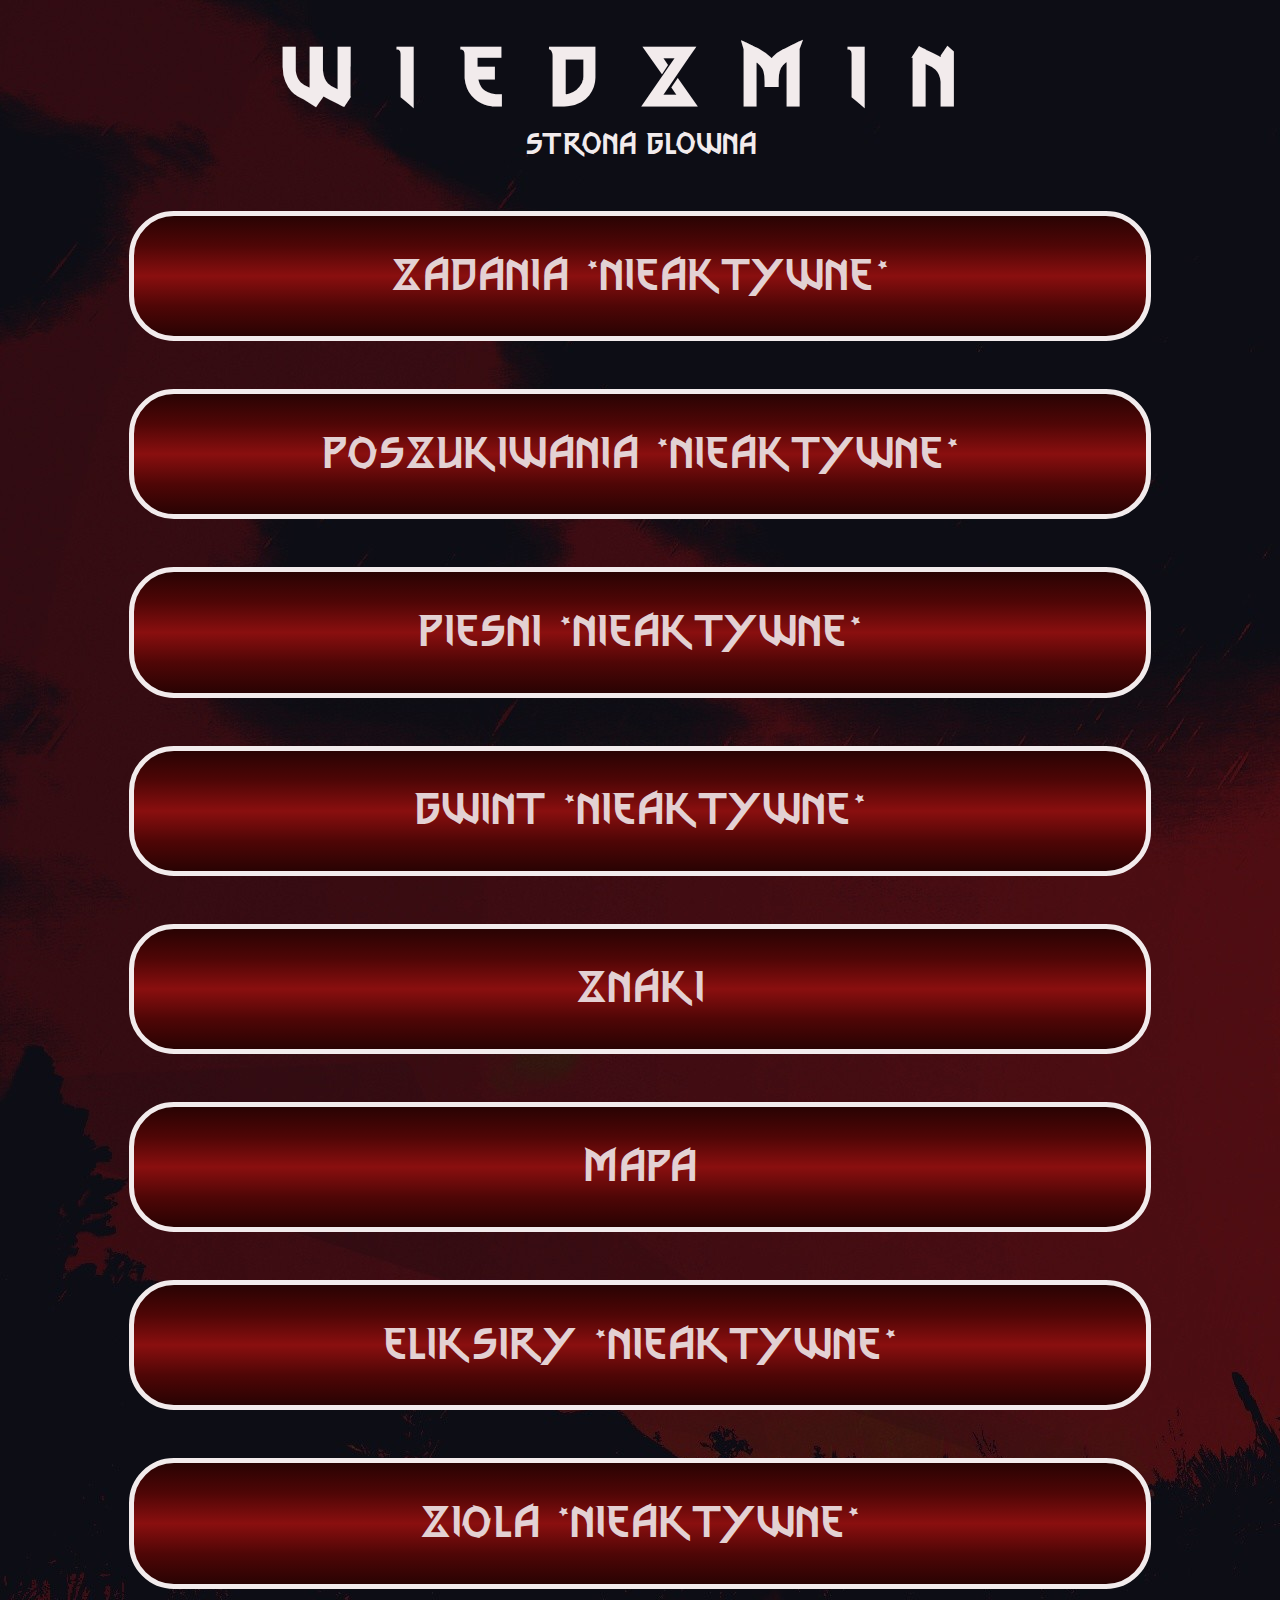
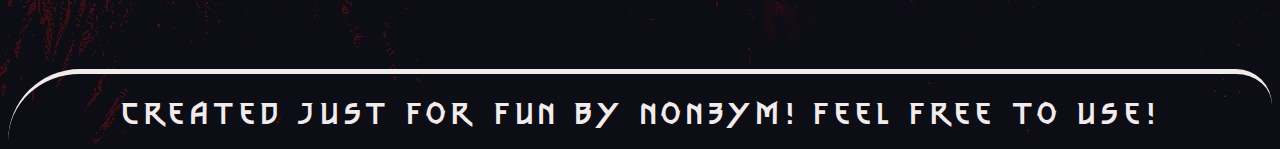
<file: Witcher/index.html>
<!DOCTYPE html>
<html lang="pl">
    <head>
        <meta charset="utf-8">
        <title>WITCHER</title>
        <link rel="stylesheet" type="text/css" href="global.css">
        <link rel="stylesheet" type="text/css" href="animations.css">
        <link rel="stylesheet" type="text/css" href="main.css">
		<link rel="icon" href="main_icon.png">
    </head>
    
    <body><center>
        <div id="container">
            
            <h1 class="header">WIEDZMIN</h1>
			<a class="back" href="../index.html">STRONA GLOWNA</a>
                       
            <div class="index_choose">zadania *nieaktywne*</div>
            <div class="index_choose">poszukiwania *nieaktywne*</div>              
            <a href="songs/songs.html"><div class="index_choose">piesni *nieaktywne*</div></a>
            <div class="index_choose">gwint *nieaktywne*</div>
            <a href="signs/signs.html"><div class="index_choose">znaki</div></a>
            <a href="map/map.html"><div class="index_choose">mapa</div></a>
            <div class="index_choose">eliksiry *nieaktywne*</div>
            <div class="index_choose">ziola *nieaktywne*</div>
                       
            <div class="footer">Created just for fun by NON3YM! Feel free to use!</div>
            
        </div>
    </center></body>

</html>
</file>
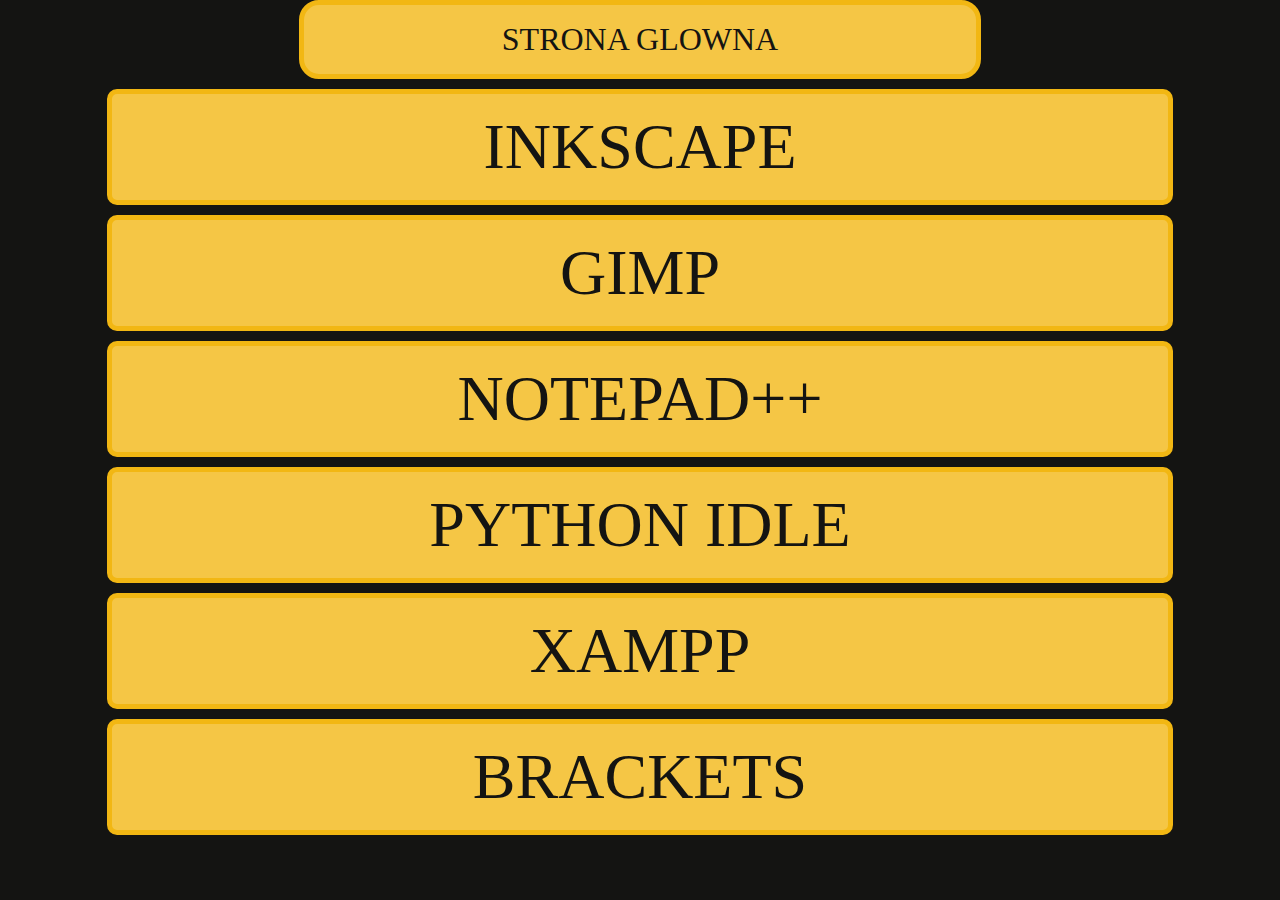
<file: Programy/programy.html>
<!DOCTYPE html>
<html lang="pl">
    <head>
        <meta charset=utf-8>
        <title>NON3YM | PROGRAMY</title>
		<meta http-equiv="X-UA-Compatible" content="IE=edge">
		<link rel="stylesheet" href="../start.css">
    </head>
    
    <body>
		<div class="anchor">
			<a class="back" href="../index.html">STRONA GLOWNA</a>
			<a href="inkscape.msi"><div class="item">inkscape</div></a>
			<a href="gimp.exe"><div class="item">gimp</div></a>
			<a href="npp.exe"><div class="item">notepad++</div></a>	
			<a href="python.exe"><div class="item">python idle</div></a>	
			<a href="xampp.exe"><div class="item">xampp</div></a>	
			<a href="brackets.exe"><div class="item">brackets</div></a>	
		</div>
    </body>

</html>
</file>
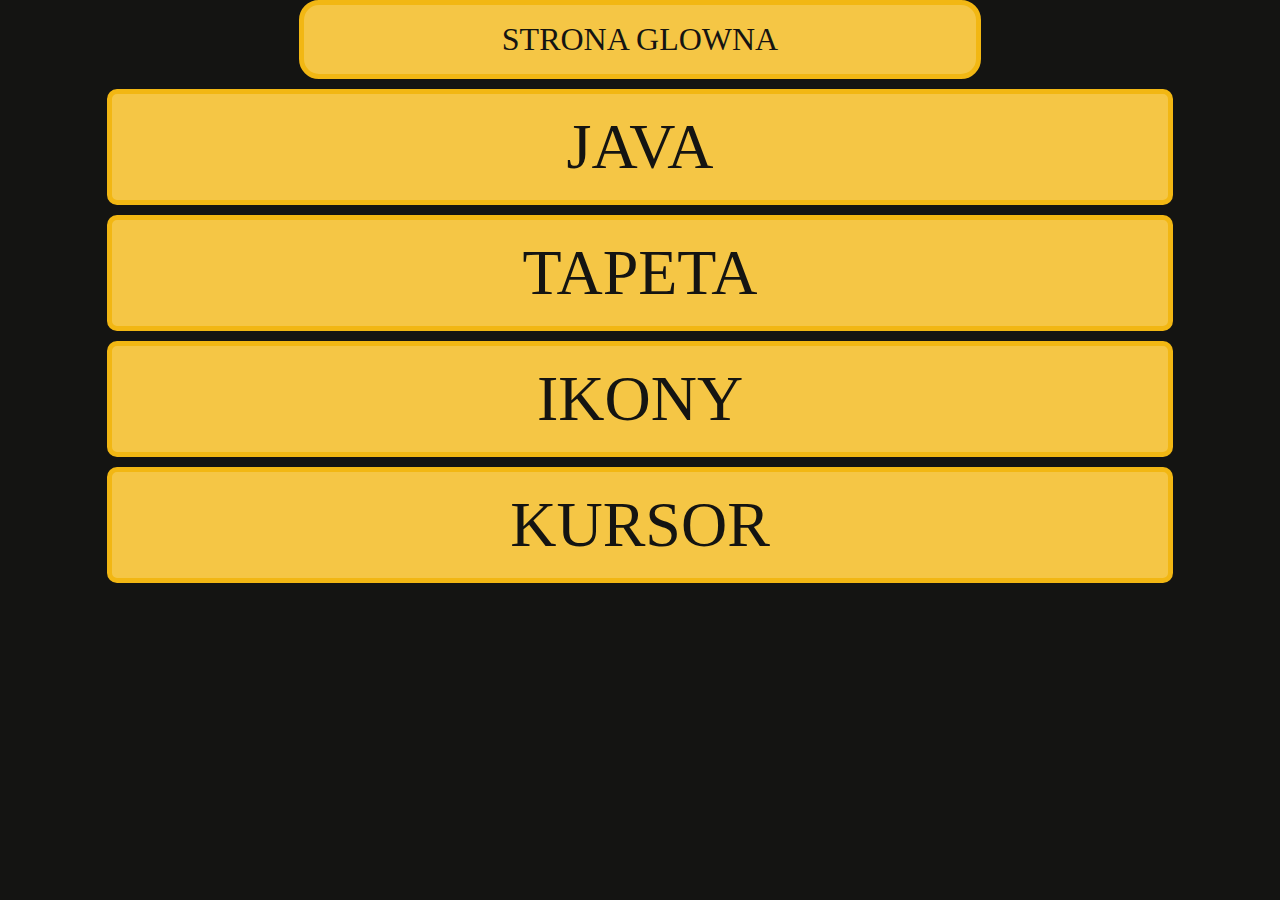
<file: Windows_10/windows.html>
<!DOCTYPE html>
<html lang="pl">
    <head>
        <meta charset=utf-8>
        <title>NON3YM | PROGRAMY</title>
		<meta http-equiv="X-UA-Compatible" content="IE=edge">
		<link rel="stylesheet" href="../start.css">
    </head>
    
    <body>
		<div class="anchor">
			<a class="back" href="../index.html">STRONA GLOWNA</a>
			<a href="jre-8u341-windows-x64.exe"><div class="item">java</div></a>
			<a href="wyglad/tapeta.jpg" download><div class="item">tapeta</div></a>
			<a href="wyglad/ikony.zip"><div class="item">Ikony</div></a>
			<a href="wyglad/kursor.zip"><div class="item">Kursor</div></a>
		</div>
    </body>

</html>
</file>
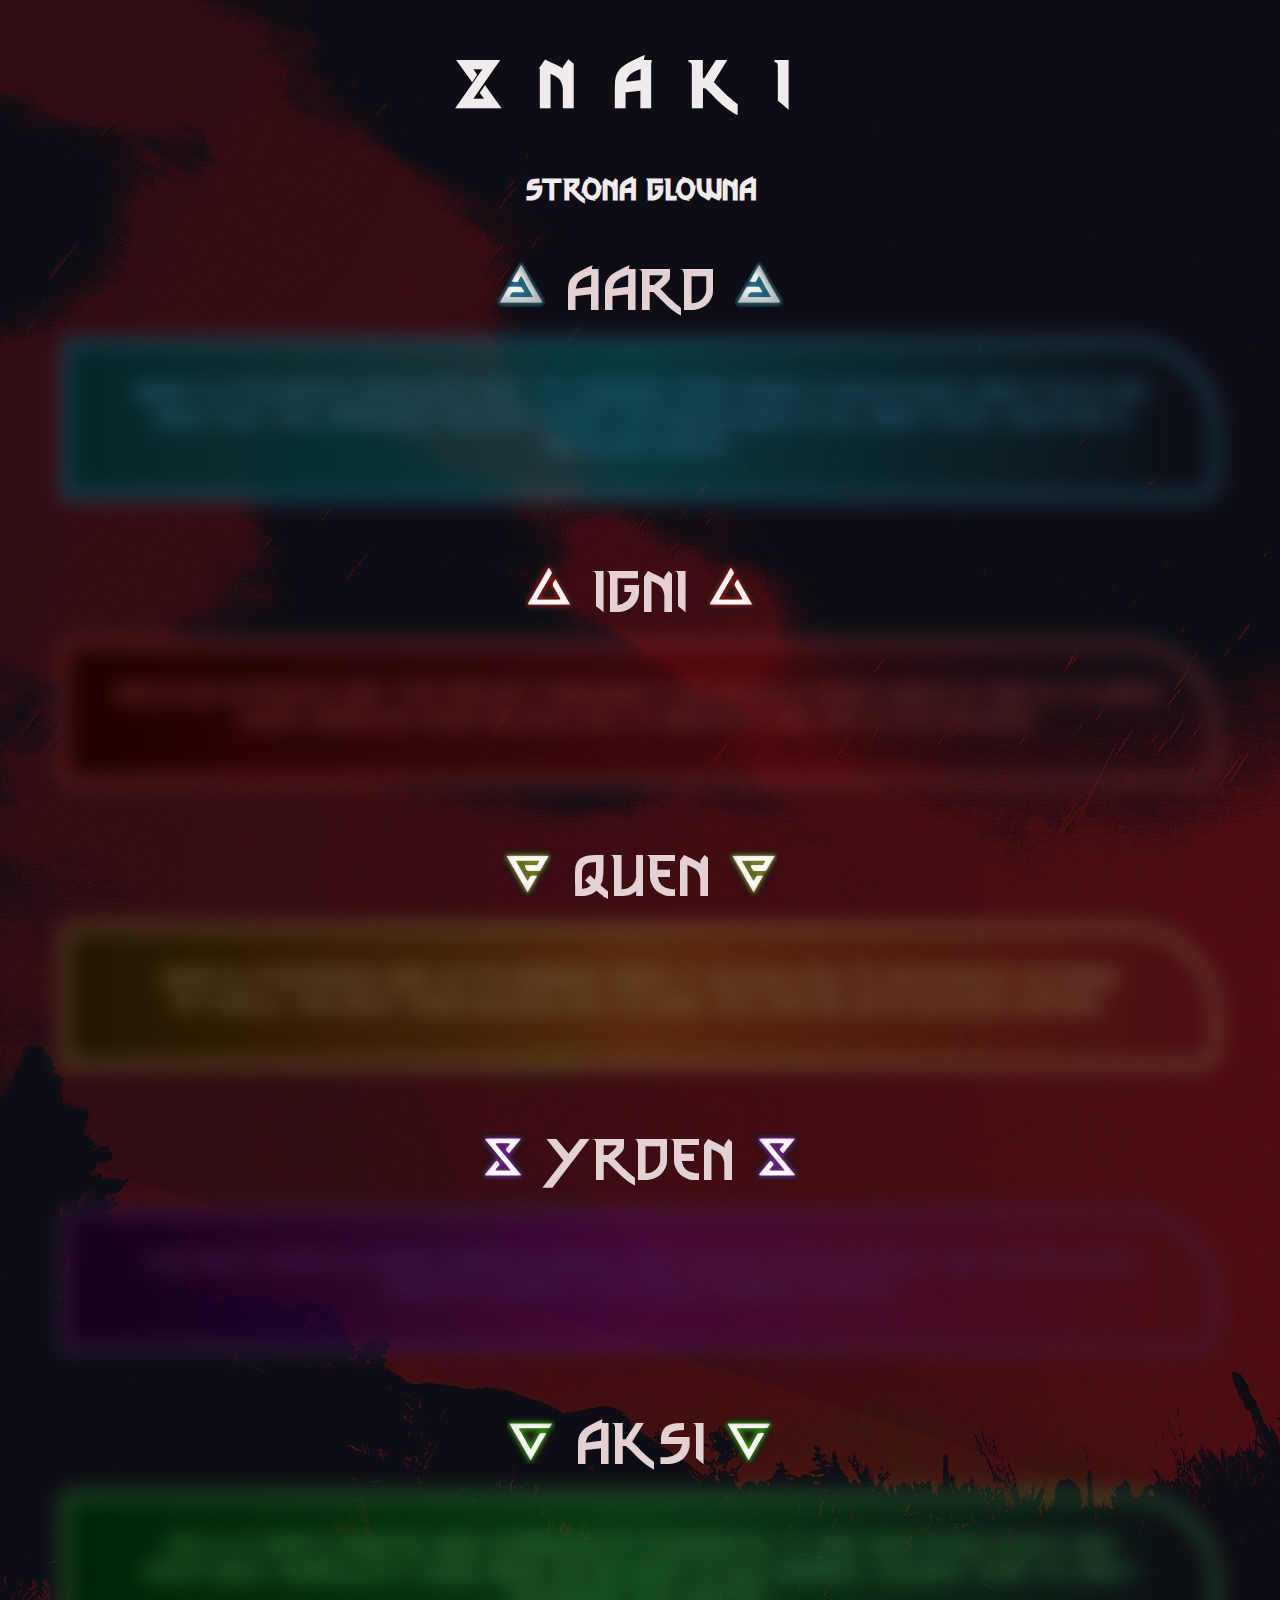
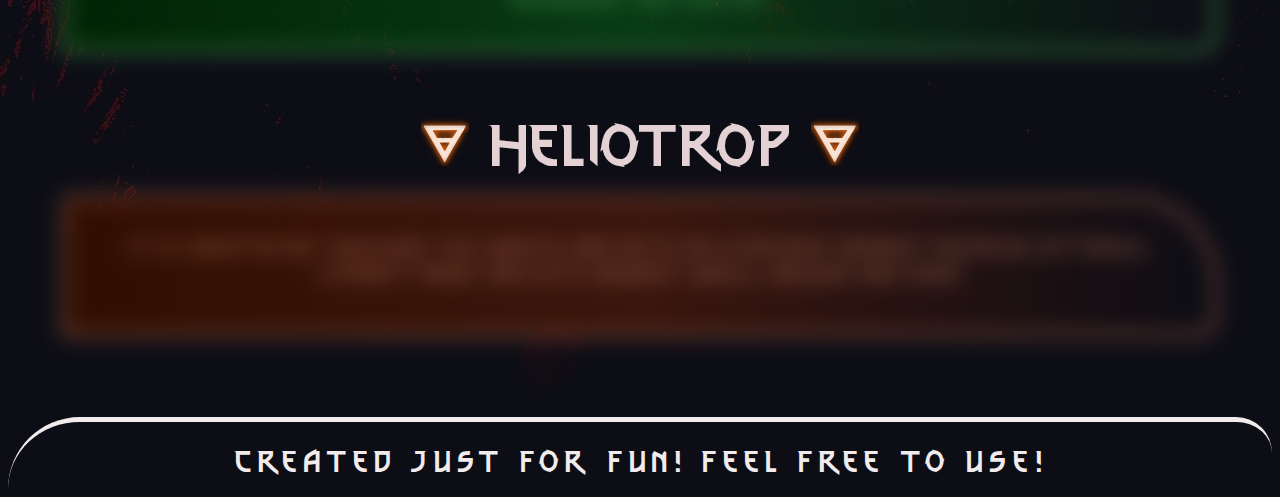
<file: Witcher/signs/signs.html>
<!DOCTYPE html>
<html lang="pl">
    <head>
        <meta charset="utf-8">
        <title>WITCHER</title>
        <link rel="stylesheet" type="text/css" href="../global.css">
        <link rel="stylesheet" type="text/css" href="../animations.css">
        <link rel="stylesheet" type="text/css" href="signs.css">
		<link rel="icon" href="../main_icon.png">
    </head>
    
    <body><center>
        <div id="container">
            
            <h1 class="header">ZNAKI</h1>
			<h2 class="back"><a href="../index.html">STRONA GLOWNA</a></h2>         
							
				<img src="aard.png"><span class="sign_header"> aard </span><img src="aard.png">
				<div id="aard" class="sign_description">
				Aard is a powerful repulsive sign. Its original form sends a shockwave directed in one direction.
				The upgraded version sends the shockwave in all directions, creating a repulsive wheel.
				</div>
												
				<img src="igni.png"><span class="sign_header"> igni </span><img src="igni.png">			
				<div id="igni" class="sign_description">
					Igni is an offensive sign. The person throwing it releases a single wave of fire in its basic form. Improved form allows you
					to breathe fire for a few seconds.
				</div>
											
				<img src="quen.png"><span class="sign_header"> quen </span><img src="quen.png">
				<div id="quen" class="sign_description">
					Quen is a defensive sign. In its original form, it allows you to neutralize incoming attacks.
					The next form allows you to heal the caster with blocked damage.
				</div>
								
				<img src="yrden.png"><span class="sign_header"> yrden </span><img src="yrden.png">
				<div id="yrden" class="sign_description">
					The first form of Yrden forms a circle that slows down enemies.
					The second form creates a rune. It attacks nearby enemies.
				</div>
								
				<img src="axii.png"><span class="sign_header"> aksi </span><img src="axii.png">
				<div id="axii" class="sign_description">
					Axii is a simple magical sign comprised of a hypnotic. It can calm down people and creatures, manipulate their minds or be used to hex enemies, causing them to fight alongside the caster.
				</div>				
							
				<img src="heliotrop.png"><span class="sign_header"> heliotrop </span><img src="heliotrop.png">
				<div id="heliotrop" class="sign_description">
					It is created by crossing the wrists and acts as a defense against physical attacks, combat magic and hits against walls,
					ground and alike
				</div>								
            
            <div class="footer">Created just for fun! Feel free to use!</div>
            
        </div>
    </center></body>

</html>
</file>
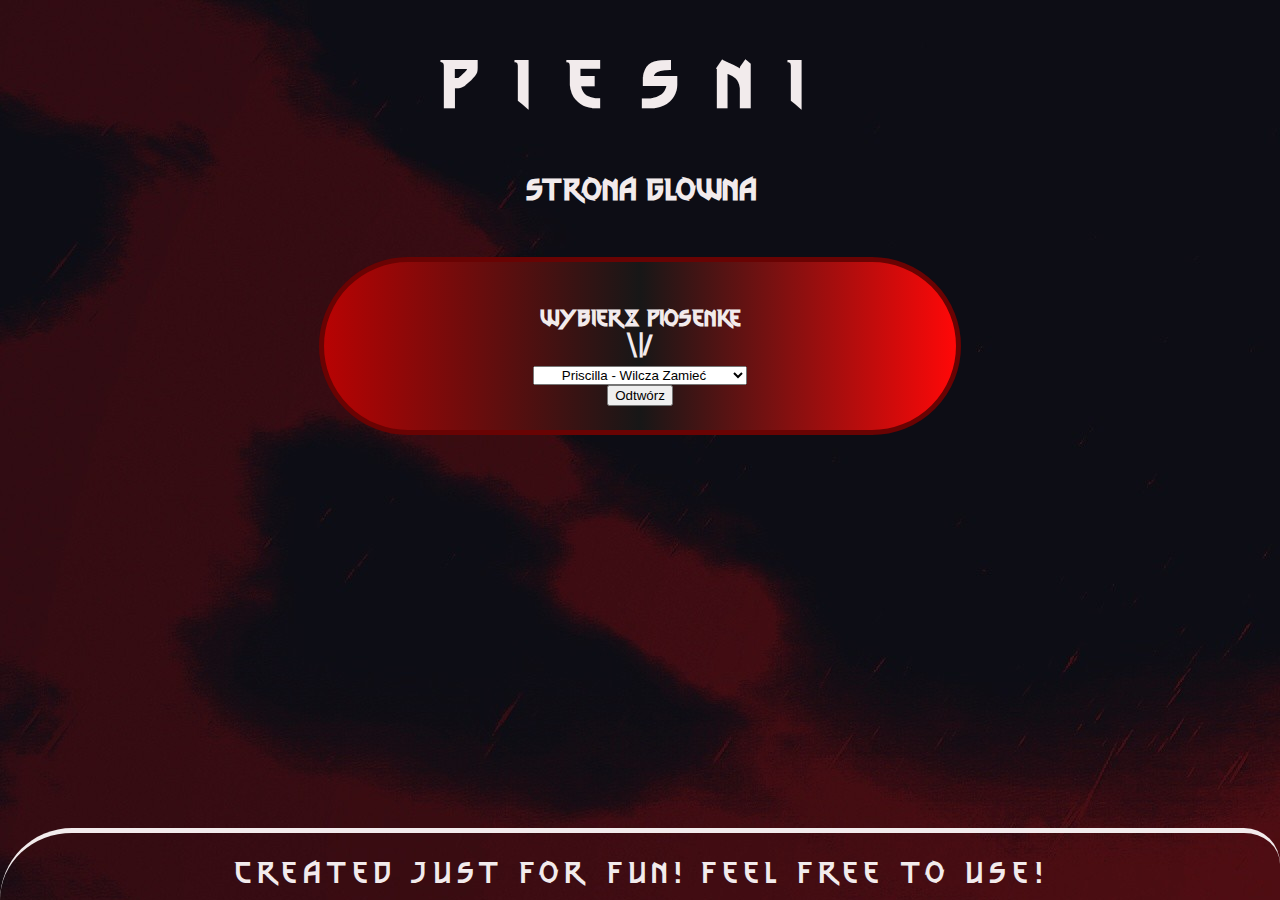
<file: Witcher/songs/songs.html>
<!DOCTYPE html>
<html lang="pl">
    <head>
        <meta charset=utf-8>
        <title>WITCHER</title>
		<meta http-equiv="X-UA-Compatible" content="IE=edge">
        <link rel="stylesheet" type="text/css" href="../global.css">
        <link rel="stylesheet" type="text/css" href="../animations.css">
        <link rel="stylesheet" type="text/css" href="songs.css">
		<link rel="icon" href="../main_icon.png">
		<!--<script src="https://unpkg.com/wavesurfer.js"></script>
		<script src="reset.js"></script>-->
		<script src="audio.js"></script>
    </head>
    
    <body><center>
        <div id="container">
            
            <h1 class="header">PIESNI</h1>
			<h2 class="back"><a href="../index.html">STRONA GLOWNA</a></h2>         	

			<div id="player_container">
				<div id="song"></div>
			<h2 class="back_little">
			WYBIERZ PIOSENKE<br>
			\|/
			</h2>	
				<select id="songs_list">
					<option value="wilcza_zamiec.mp3" selected>Priscilla - Wilcza Zamieć</option>
					<option value="pan_lusterko.mp3">Auri - Piosenka o Panu Lusterko</option>
					<option value="krew_wino.mp3">Krew i Wino Soundtrack</option>
				</select>
				
				<br>
				
				<button onclick='zmiana()'>Odtwórz</button>					
			</div>
			
			<!--nieudany pomysl na playera *problem ze zmiana muzyki*-->
			<!--<button onclick="restart()">Wybierz</button>
			<button onclick="wavesurfer.destroy()">Destroy</button>
			<div id="bar"></div>
			<button class="play-pause-button">Odtwórz</button>
			<button class="mute-unmute-button">Wycisz</button>-->
			<div class="footer">Created just for fun! Feel free to use!</div>
    </center></body>

</html>
</file>
<file: Witcher/global.css>
@font-face{
    font-family: "witcher";
    src: url("Thewitcher-jnOj.ttf");
}
body{
    background-image: url("background.jpg");
    font-family: "witcher";
}
a{
    text-decoration: none;
	color: #f2ebec;
}
</file>
<file: Witcher/animations.css>
@keyframes footer{
    from{color: #f2ebec; border-top: 5px #690303 solid; border-top-left-radius: 90px; border-top-right-radius: 90px;}
    to{color: #690303; border-top: 5px #f2ebec solid; border-top-left-radius: 0px; border-top-right-radius: 0px;}
}
@keyframes glitch{
    0% {color: #f2ebec; text-shadow: 0px 0px white;}
    24% {color: #f2ebec; text-shadow: -10px -10px #690303;}
    26% {color: #f2ebec; text-shadow: -11px -11px #690303;}
    28% {color: #690303; text-shadow: 11px -11px #690303;}
    30% {color: #f2ebec; text-shadow: 11px 11px #690303;}
    32% {color: #690303; text-shadow: -11px 11px #690303;}
    34% {color: #f2ebec; text-shadow: -11px -11px #690303;}
    75% {color: #690303; text-shadow: -10px -10px #690303;}
    100% {color: #f2ebec; text-shadow: 0px 0px white;}
}
@keyframes glitch_choose{
    0% {filter: grayscale(100%); border-radius: 45px;}
    10% {filter: grayscale(90%);}
    20% {filter: grayscale(80%);}
    30% {filter: grayscale(70%); border-radius: 45px;}
    40% {filter: grayscale(60%); border-radius: 5px;}
    50% {filter: grayscale(50%); color: #690303; text-shadow: 0px 0px white; border-radius: 75px 0px;}
    55% {filter: grayscale(45%); color: #e3d1d3; text-shadow: -5px 0px #690303; border-radius: 25px;}
    60% {filter: grayscale(40%); color: #690303; text-shadow: 5px 0px #690303; border-radius: 5px;}
    65% {filter: grayscale(35%); color: #e3d1d3; text-shadow: 5px 0px #690303; border-radius: 25px;}
    70% {filter: grayscale(30%); color: #690303; text-shadow: 0px 0px white; border-radius: 0px 75px;}
    75% {filter: grayscale(25%); border-radius: 5px;}
    80% {filter: grayscale(20%); border-radius: 45px;}
    90% {filter: grayscale(10%);}
    100% {filter: grayscale(0%); border-radius: 45px;}
}
@keyframes gray{
    0% {filter: grayscale(100%);}
    10% {filter: grayscale(90%);}
    20% {filter: grayscale(80%);}
    30% {filter: grayscale(70%);}
    40% {filter: grayscale(60%);}
    50% {filter: grayscale(50%);}
    60% {filter: grayscale(40%);}
    70% {filter: grayscale(30%);}
    80% {filter: grayscale(20%);}
    90% {filter: grayscale(10%);}
    100% {filter: grayscale(0%);}
}
@keyframes blur{
	0% {filter: blur(10px);}
	5% {filter: blur(0px);}
	95% {filter: blur(0px);}
	100% {filter: blur(10px);}
}
@keyframes blur-r{
	from{filter: blur(0px);}
	to{filter: blur(10px);}
}
@keyframes player-container{
    0%{border: 5px #690303 solid; border-radius: 90px 0 0 0; background: linear-gradient(90deg, rgba(184,3,3,1) 0%, rgba(23,23,23,1) 50%, rgba(255,8,8,1) 100%);}
    25%{border: 5px #690303 solid; border-radius: 0 90px 0 0; background: linear-gradient(90deg, rgba(23,23,23,1) 0%, rgba(255,8,8,1) 50%, rgba(23,23,23,1) 100%);}
    50%{border: 5px #690303 solid; border-radius: 0 0 90px 0; background: linear-gradient(90deg, rgba(184,3,3,1) 0%, rgba(23,23,23,1) 50%, rgba(255,8,8,1) 100%);}
    75%{border: 5px #690303 solid; border-radius: 0 0 0 90px; background: linear-gradient(90deg, rgba(23,23,23,1) 0%, rgba(255,8,8,1) 50%, rgba(23,23,23,1) 100%);}
    100%{border: 5px #690303 solid; border-radius: 90px 0 0 0; background: linear-gradient(90deg, rgba(184,3,3,1) 0%, rgba(23,23,23,1) 50%, rgba(255,8,8,1) 100%);}
}
</file>
<file: Witcher/main.css>
.header{
    font-size: 550%;
    color: #f2ebec;
    letter-spacing: 0.5em;
    animation: glitch 6s infinite alternate;
	margin: 2rem 0 0 0;
}
.footer{
    font-size: 200%;
    color: #f2ebec;
    letter-spacing: 5px;
    animation: footer 3s infinite alternate;
    margin-top: 5rem;
    padding: 1.5rem 0rem 0.5rem 0rem;
    border-top: 5px #f2ebec solid;
    border-top-left-radius: 90px;
    border-top-right-radius: 45px;
}
.back{
    font-size: 200%;
	animation: glitch 6s infinite alternate;
	margin: 0 0 1.5em 0;
}
.index_choose{
    background: linear-gradient(to bottom, #290303, #4f0606, #8a0f0f, #4f0606, #290303);
    text-transform: uppercase;
    font-size: 300%;
    color: #e3d1d3;
    width: 80%;
	margin: 1em 0em;
	padding: 0.7em 0em;
    border-radius: 45px;
    border: 5px #f2ebec solid;
    animation: gray 6s infinite alternate-reverse;
}
.index_choose:hover{
    cursor: pointer;
    animation: glitch_choose 5s infinite alternate;
}
</file>
<file: start.css>
body{
	margin: 0;
	padding: 0;
	background-color: #141412;
}
.anchor{
	display: flex;
	flex-direction: column;
	justify-content: center;
	align-items: center;
	gap: 10px;
}
.anchor_menu{
	display: flex;
	height: 100vh;
	flex-direction: column;
	justify-content: center;
	align-items: center;
	gap: 10px;
}
.item{
	text-align: center;
	border: 5px #f2b713 solid;
	background-color: #f5c645;
	text-transform: uppercase;
	border-radius: 10px;
	font-size: 400%;
	padding: 1rem;
	min-width: 80vw;
}
a{
	text-decoration: none;
	color: #141412;
}
.back{
	text-align: center;
	border: 5px #f2b713 solid;
	background-color: #f5c645;
	text-transform: uppercase;
	border-radius: 20px;
	font-size: 200%;
	padding: 1rem;
	min-width: 50vw;
	min-width: 50vw;
	min-width: 50vw;
	min-width: 50vw;
	min-width: 50vw;
}
</file>
<file: Witcher/signs/signs.css>
.header{
    font-size: 450%;
    color: #f2ebec;
    letter-spacing: 0.5em;
    animation: glitch 6s infinite alternate;
}
.back{
    font-size: 200%;
	animation: glitch 6s infinite alternate;
	margin-bottom: 1.5em;
}
.footer{
    font-size: 200%;
    color: #f2ebec;
    letter-spacing: 5px;
    animation: footer 3s infinite alternate;
    margin-top: 5rem;
    padding: 1.5rem 0rem 0.5rem 0rem;
    border-top: 5px #f2ebec solid;
    border-top-left-radius: 90px;
    border-top-right-radius: 45px;
}
img{
	width: 3em;
}
.sign_header{
    text-transform: uppercase;
    font-size: 4em;
    color: #e3d1d3;
    animation: gray 6s infinite alternate-reverse;
}
.sign_header:hover{
    cursor: pointer;
    animation: glitch_choose 5s infinite alternate;
}
.sign_description{
	font-size: 150%;
	border-radius: 10px 90px 20px 0px;
	animation: blur-r 1s;
	margin: 0.5em 0em 2.5em 0em;
	width: 85%;
	min-height: 2.5em;
	padding: 1.5em;
}
.sign_description:hover{
	animation: blur 30s;
}
#aard{
	background: linear-gradient(to right, rgba(3, 79, 82, 1), rgba(3, 244, 252, 0.4), rgba(255, 0 ,0 ,0));
	border: 5px #53c4fc solid;
	filter: blur(10px) brightness(0.5);
	color: #53c4fc;
}
#igni{
	background: linear-gradient(to right, rgba(64, 1, 1, 1), rgba(235, 0, 0, 0.4), rgba(255, 0 ,0 ,0));
	border: 5px #ff6b6b solid;
	filter: blur(10px) brightness(0.5);
	color: #ff6b6b;
}
#quen{
	background: linear-gradient(to right, rgba(66, 44, 0, 1), rgba(255, 170, 0, 0.4), rgba(255, 0 ,0 ,0));
	border: 5px #f7d38b solid;
	filter: blur(10px) brightness(0.5);
	color: #f7d38b;
}
#yrden{
	background: linear-gradient(to right, rgba(45, 0, 59, 1), rgba(166, 6, 214, 0.4), rgba(255, 0 ,0 ,0));
	border: 5px #8a479e solid;
	filter: blur(10px) brightness(0.5);
	color: #8a479e;
}
#axii{
	background: linear-gradient(to right, rgba(1, 71, 10, 1), rgba(0, 255, 34, 0.4), rgba(255, 0 ,0 ,0));
	border: 5px #75ff85 solid;
	filter: blur(10px) brightness(0.5);
	color: #75ff85;
}
#heliotrop{
	background: linear-gradient(to right, rgba(99, 27, 0, 1), rgba(255, 68, 0, 0.4), rgba(255, 0 ,0 ,0));
	border: 5px #ff9a75 solid;
	filter: blur(10px) brightness(0.5);
	color: #ff9a75;
}
</file>
<file: Witcher/songs/songs.css>
.header{
    font-size: 450%;
    color: #f2ebec;
    letter-spacing: 0.5em;
    animation: glitch 6s infinite alternate;
}
.back{
    font-size: 200%;
	animation: glitch 6s infinite alternate;
	margin-bottom: 1.5em;
}
.back_little{
	margin-bottom: .5rem;
	color: #f2ebec;
}
.footer{
    font-size: 200%;
    color: #f2ebec;
    letter-spacing: 5px;
    animation: footer 3s infinite alternate;
    margin-top: 5rem;
    padding: 1.5rem 0rem 0.5rem 0rem;
    border-top: 5px #f2ebec solid;
    border-top-left-radius: 90px;
    border-top-right-radius: 45px;
	position:absolute;
	bottom:0;    
	left:0;
	width:100%;
}
option{
	text-align: center;
}
#player_container{
	margin: 0;
	border: 5px #690303 solid; 
	border-radius: 90px;
	max-width: 50%;
	min-width: 30%;
	padding: 1.5rem 0;
	animation: player-container 10s infinite;
	background: linear-gradient(90deg, rgba(184,3,3,1) 0%, rgba(23,23,23,1) 50%, rgba(255,8,8,1) 100%);
}
</file>
